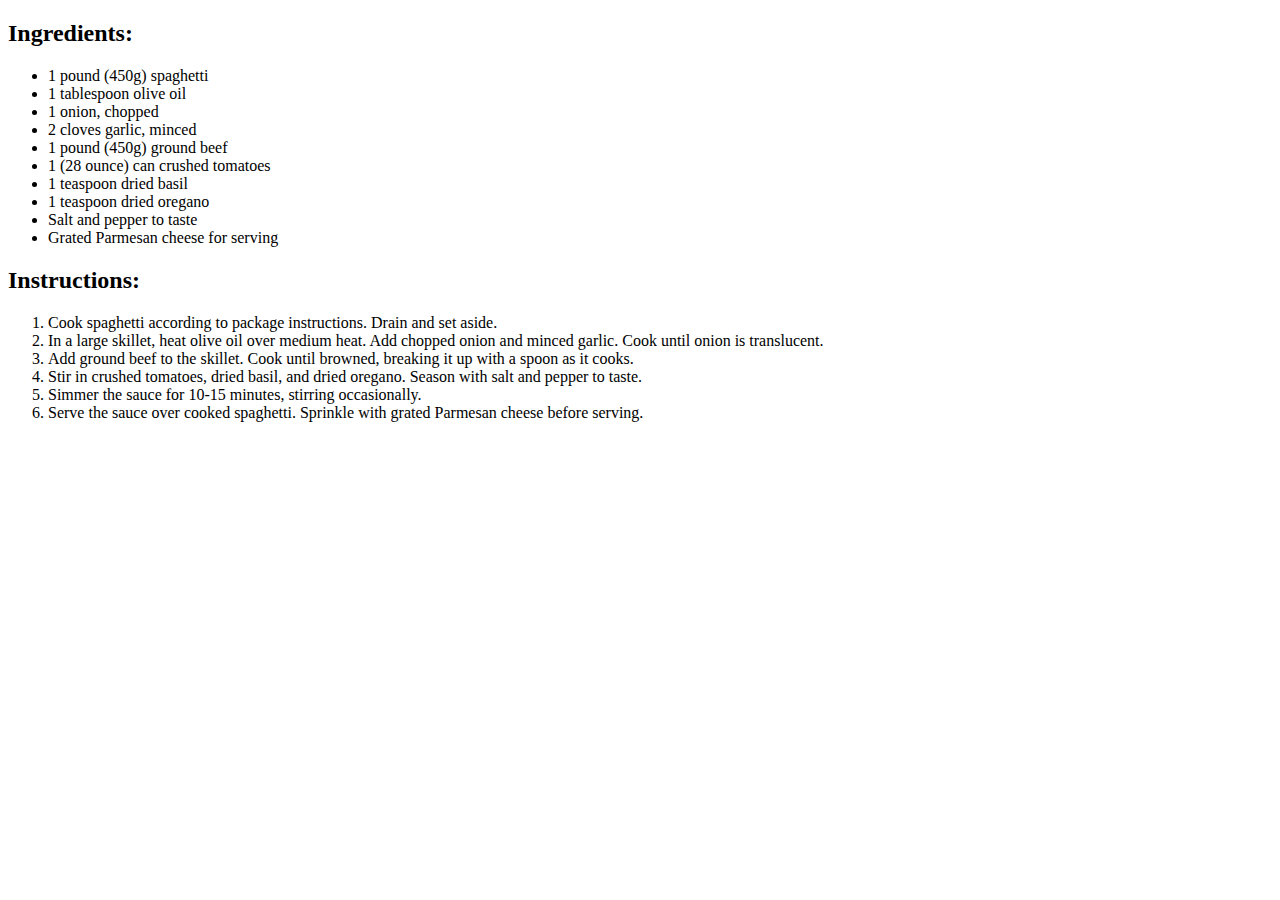
<file: index.html>
<!DOCTYPE html>
<html lang="en">
<head>
    <meta charset="UTF-8">
    <meta name="viewport" content="width=device-width, initial-scale=1.0">
    <title>Spaghetti Bolognese Recipe</title>
</head>
<body>
    <!-- Ingredients List -->
    <h2>Ingredients:</h2>
    <ul>
        <li>1 pound (450g) spaghetti</li>
        <li>1 tablespoon olive oil</li>
        <li>1 onion, chopped</li>
        <li>2 cloves garlic, minced</li>
        <li>1 pound (450g) ground beef</li>
        <li>1 (28 ounce) can crushed tomatoes</li>
        <li>1 teaspoon dried basil</li>
        <li>1 teaspoon dried oregano</li>
        <li>Salt and pepper to taste</li>
        <li>Grated Parmesan cheese for serving</li>
    </ul>

    <!-- Instructions List -->
    <h2>Instructions:</h2>
    <ol>
        <li>Cook spaghetti according to package instructions. Drain and set aside.</li>
        <li>In a large skillet, heat olive oil over medium heat. Add chopped onion and minced garlic. Cook until onion is translucent.</li>
        <li>Add ground beef to the skillet. Cook until browned, breaking it up with a spoon as it cooks.</li>
        <li>Stir in crushed tomatoes, dried basil, and dried oregano. Season with salt and pepper to taste.</li>
        <li>Simmer the sauce for 10-15 minutes, stirring occasionally.</li>
        <li>Serve the sauce over cooked spaghetti. Sprinkle with grated Parmesan cheese before serving.</li>
    </ol>
</body>
</html>
</file>
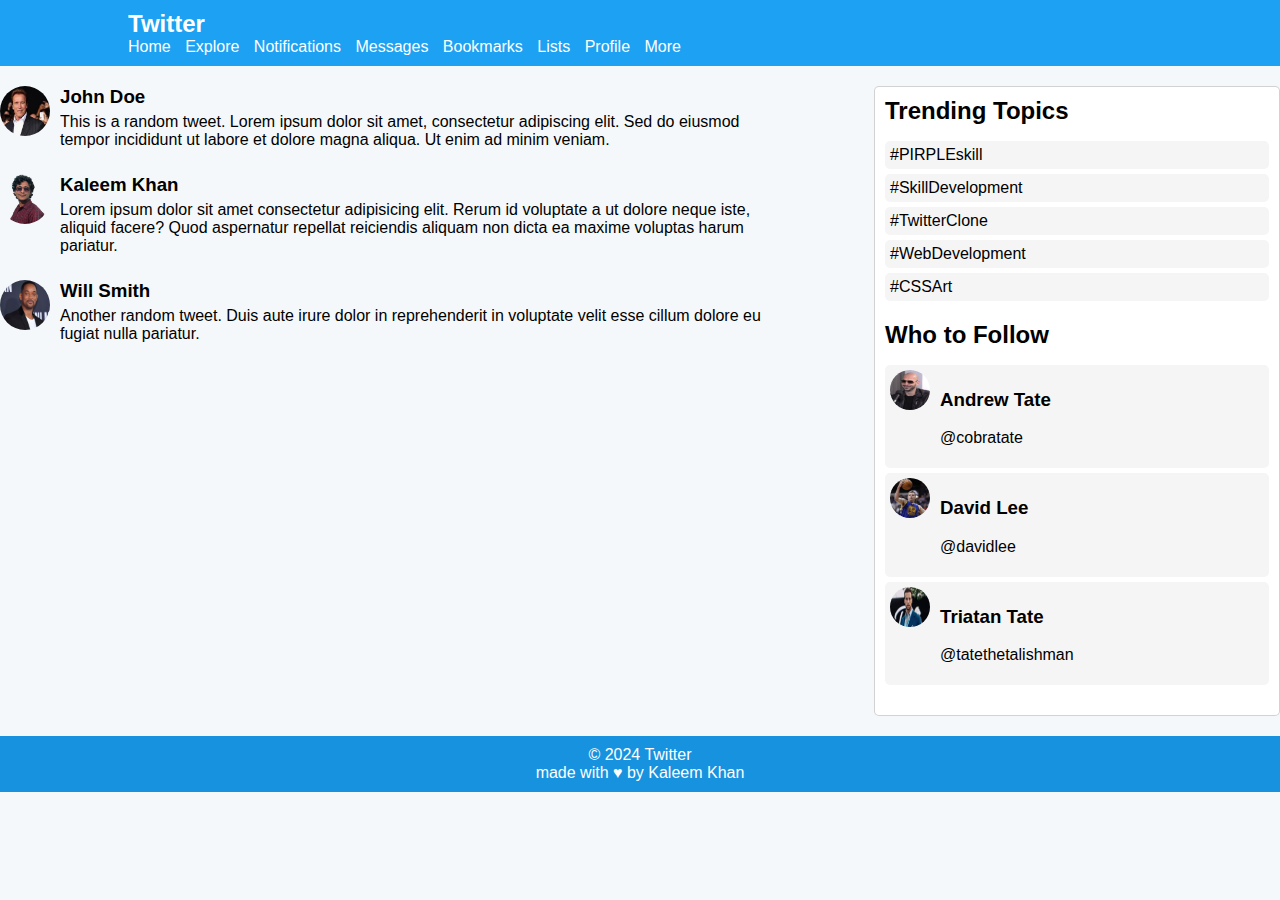
<file: final project/final.html>
<!DOCTYPE html>
<html lang="en">
<head>
    <meta charset="UTF-8">
    <meta name="viewport" content="width=device-width, initial-scale=1.0">
    <title>Twitter</title>
    <link rel="stylesheet" href="final.css">
</head>
<body>
    <header>
        <div class="container">
            <h1>Twitter</h1>
            <nav>
                <ul>
                    <li><a href="#">Home</a></li>
                    <li><a href="#">Explore</a></li>
                    <li><a href="#">Notifications</a></li>
                    <li><a href="#">Messages</a></li>
                    <li><a href="#">Bookmarks</a></li>
                    <li><a href="#">Lists</a></li>
                    <li><a href="#">Profile</a></li>
                    <li><a href="#">More</a></li>
                </ul>
            </nav>
        </div>
    </header>

    <main>
        <section class="tweets">
            <div class="tweet">
                <img src="john.jpeg" alt="Profile Picture">
                <div class="tweet-content">
                    <h3>John Doe</h3>
                    <p>This is a random tweet. Lorem ipsum dolor sit amet, consectetur adipiscing elit. Sed do eiusmod tempor incididunt ut labore et dolore magna aliqua. Ut enim ad minim veniam.</p>
                </div>
            </div>
            <div class="tweet">
                <img src="New-file.gif" alt="Profile Picture">
                <div class="tweet-content">
                    <h3>Kaleem Khan</h3>
                    <p>Lorem ipsum dolor sit amet consectetur adipisicing elit. Rerum id voluptate a ut dolore neque iste, aliquid facere? Quod aspernatur repellat reiciendis aliquam non dicta ea maxime voluptas harum pariatur.</p>
                </div>
            </div>
        </div>
        <div class="tweet">
            <img src="Will-Smith.jpg" alt="Profile Picture">
            <div class="tweet-content">
                <h3>Will Smith</h3>
                <p>Another random tweet. Duis aute irure dolor in reprehenderit in voluptate velit esse cillum dolore eu fugiat nulla pariatur.</p>
            </div>
        </div>
            <!-- More tweets will go here -->
        </section>

        <aside>
            <div class="trending">
                <h2>Trending Topics</h2>
                <ul>
                    <li>#PIRPLEskill</li>
                    <li>#SkillDevelopment </li>
                    <li>#TwitterClone</li>
                    <li>#WebDevelopment</li>
                    <li>#CSSArt</li>
                </ul>
            </div>
            <div class="who-to-follow">
                <h2>Who to Follow</h2>
                <ul>
                    <li>
                        <img src="user 1.jpeg" alt="Profile Picture">
                        <div>
                            <h3>Andrew Tate</h3>
                            <p>@cobratate</p>
                        </div>
                    </li>
                    <li>
                        <img src="david lee.jpeg" alt="Profile Picture">
                        <div>
                            <h3>David Lee</h3>
                            <p>@davidlee</p>
                        </div>
                    </li>
                    <li>
                        <img src="user 2.jpeg" alt="Profile Picture">
                        <div>
                            <h3>Triatan Tate</h3>
                            <p>@tatethetalishman</p>
                        </div>
                    </li>
                </ul>
            </div>
        </aside>
    </main>

    <footer>
        <div class="container">
            <p>&copy; 2024 Twitter</p>
            <p>made with &hearts; by Kaleem Khan </p>
        </div>
    </footer>
</body>
</html>
</file>
<file: final project/final.css>
/* Previous CSS styles */

body {
    font-family: Arial, sans-serif;
    margin: 0;
    padding: 0;
    background-color: #f5f8fa;
}

.container {
    width: 80%;
    margin: 0 auto;
}

header {
    background-color: #1da1f2;
    color: #fff;
    padding: 10px 0;
}

header h1 {
    font-size: 24px;
    margin: 0;
}

nav ul {
    list-style: none;
    padding: 0;
    margin: 0;
}

nav ul li {
    display: inline;
    margin-right: 10px;
}

nav ul li a {
    color: #fff;
    text-decoration: none;
}

main {
    display: flex;
    justify-content: space-between;
    padding: 20px 0;
}

.tweets {
    width: 60%;
}

aside {
    width: 30%;
    background-color: #fff;
    border: 1px solid #cccccce3;
    border-radius: 5px;
    padding: 10px;
}

footer {
    background-color: #1792df;
    color: #fff;
    padding: 10px 0;
    text-align: center;
}

footer p {
    margin: 0;
}

/* Updated CSS styles */

.tweet {
    display: flex;
    margin-bottom: 20px;
}

.tweet img {
    width: 50px;
    height: 50px;
    border-radius: 50%;
    margin-right: 10px;
}

.tweet-content {
    flex: 1;
}

.tweet-content h3 {
    margin: 0;
}

.tweet-content p {
    margin: 5px 0;
}

.trending, .who-to-follow {
    margin-bottom: 20px;
}

.trending h2, .who-to-follow h2 {
    margin: 0 0 10px;
}

.trending ul, .who-to-follow ul {
    padding: 0;
    list-style: none;
}

.trending li, .who-to-follow li {
    margin-bottom: 5px;
    padding: 5px;
    background-color: #f5f5f5;
    border-radius: 5px;
}

.who-to-follow li {
    display: flex;
}

.who-to-follow img {
    width: 40px;
    height: 40px;
    border-radius: 50%;
    margin-right: 10px;
}

.who-to-follow div {
    flex: 1;
}
/* Existing CSS styles */

/* Updated CSS styles */

.tweet {
    display: flex;
    margin-bottom: 20px;
}

.tweet img {
    width: 50px;
    height: 50px;
    border-radius: 50%;
    margin-right: 10px;
}

.tweet-content {
    flex: 1;
}

.tweet-content h3 {
    margin: 0;
}

.tweet-content p {
    margin: 5px 0;
}

/* Additional styling for trending topics and who to follow */

.trending, .who-to-follow {
    margin-bottom: 20px;
}

.trending h2, .who-to-follow h2 {
    margin: 0 0 10px;
}

.trending ul, .who-to-follow ul {
    padding: 0;
    list-style: none;
}

.trending li, .who-to-follow li {
    margin-bottom: 5px;
    padding: 5px;
    background-color: #f5f5f5;
    border-radius: 5px;
}

.who-to-follow li {
    display: flex;
}

.who-to-follow img {
    width: 40px;
    height: 40px;
    border-radius: 50%;
    margin-right: 10px;
}

.who-to-follow div {
    flex: 1;
}
</file>
